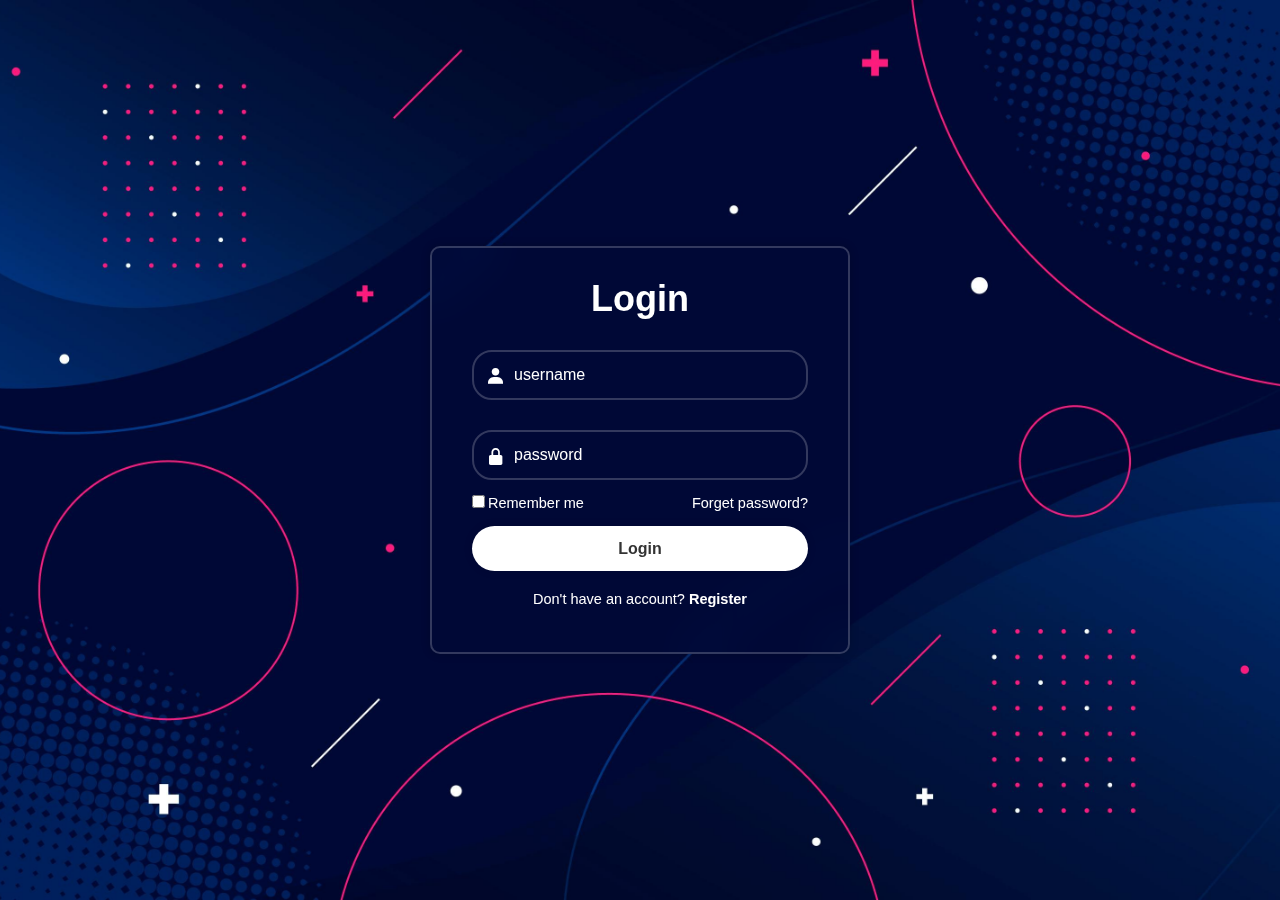
<file: index.html>
<!DOCTYPE html>
<html lang="en">

<head>
    <meta charset="UTF-8">
    <meta http-equiv="X-UA-Compatiable" content="IE=edge">
    <meta name="viewpoint" content="width=device-width,initial-scale=1.0">
    <title>Login Form in HTML and CSS</title>
    <link rel="stylesheet" href="style.css">
    <link href='https://unpkg.com/boxicons@2.1.4/css/boxicons.min.css' rel='stylesheet'>
    </head>
    

    <body>

        <div class="wrapper">
            <form action="">
                <h1>Login</h1>
                <div class="input-box">
                    <input type="text" placeholder="username" requried>
                    <i class='bx bxs-user'></i>
                </div>
                <div class="input-box">
                    <input type="password" placeholder="password" requried>
                    <i class='bx bxs-lock-alt'></i>
</div>


<div class="remember-forget">
    <label><input type="checkbox" />Remember me  </label>
    <a href="#">Forget password?</a>
    </div> 

    <button type="submit" class="btn">Login</button>

    <div class="register-link">
        <p>Don't have an account? <a href="#">Register</a></p>
</div>
</form>
</div>

</body>
</html>
</file>
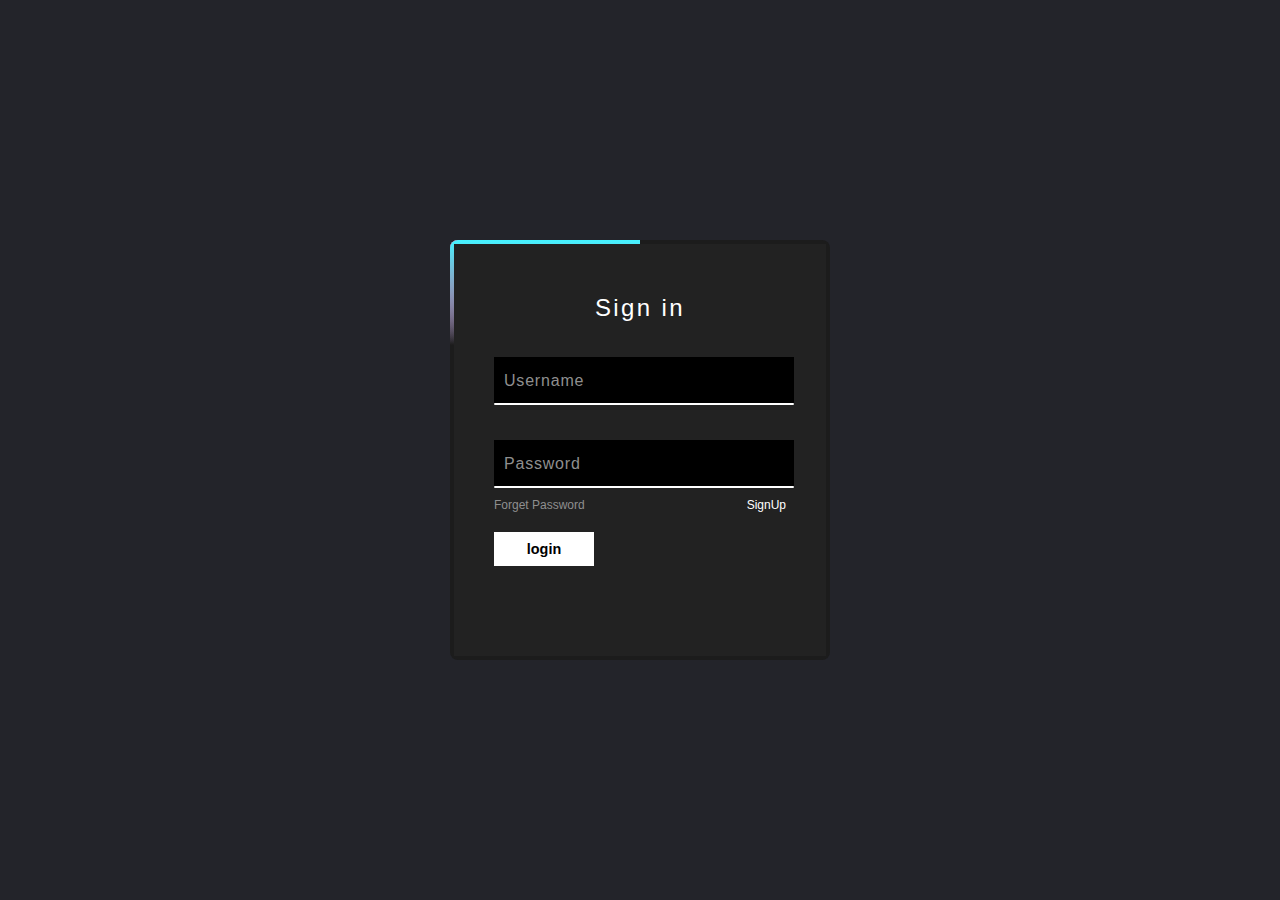
<file: index3.html>
<!DOCTYPE html>
<html lang ="en">
    <head>
        <meta charset="UTF-8">
        <title>Login Form</title>
        <link href="style3.css" rel="stylesheet" />
    </head>
<body>
    <div class="box">
        <span class="borderLine"></span>
     <form>
        <h2>Sign in</h2>
        <div class="inputBox">
            <input type="text" requried="requried" class="input-user">
            <span>Username</span>
            <i></i>
            </div>
        <div class="inputBox">
        <input type="password" requried="requried">
        <span>Password</span>
        <i></i>
        </div>
        <div class="links">
            <a href="#">Forget Password</a>
            <a href="#">SignUp</a>
            </div>
            <input type="submit" value="login" class="submit-btn">
            </form>
            </div>
</body>
</html>
</file>
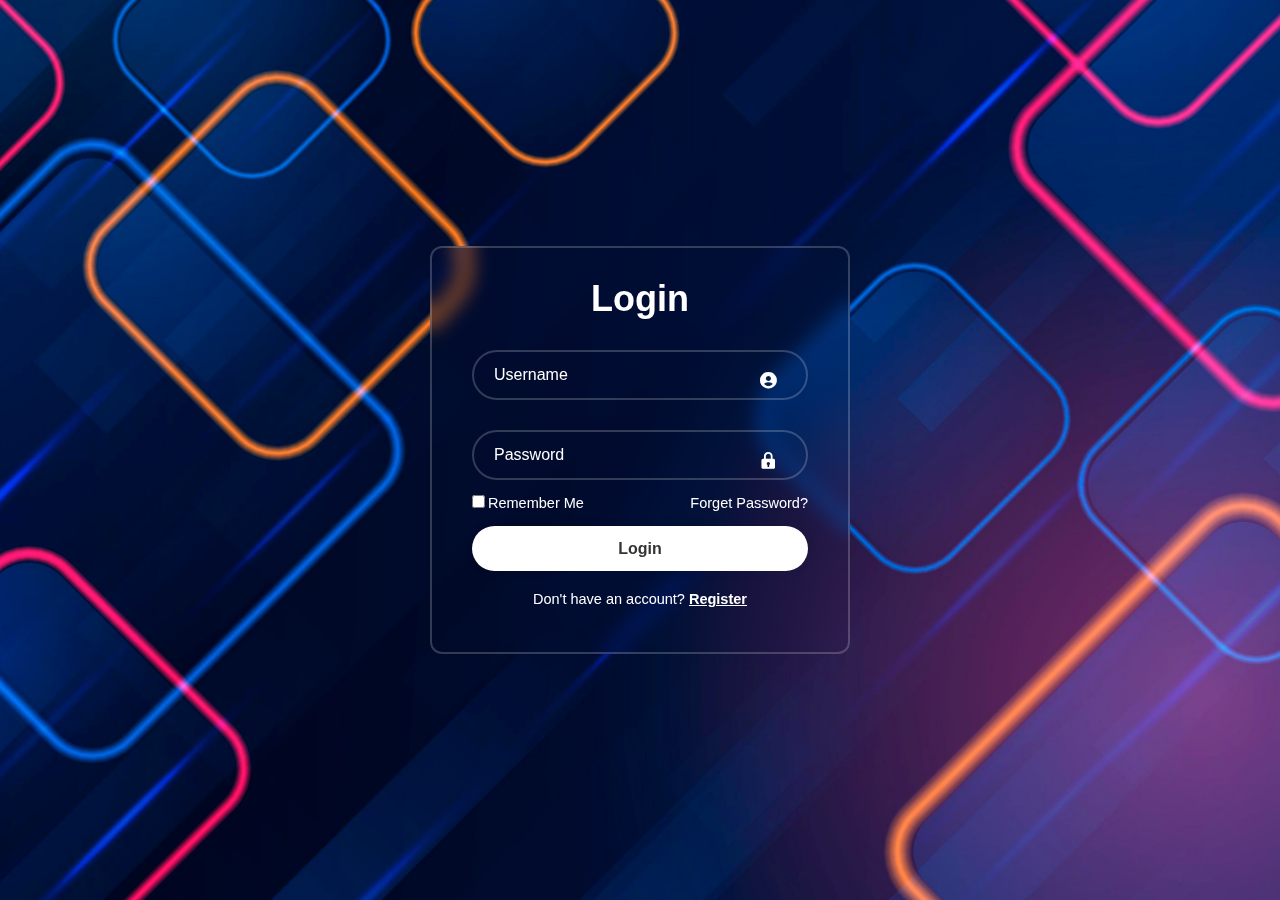
<file: login.html>
<!DOCTYPE html>
<html lang="en">
    <head>
        <meta charset="UTF-8">
        <meta name ="viewpoint" content ="width=device-width, initial-scale=1.0">
        <title>Login Form</title>
        <link rel="stylesheet" href="styles.css">
        <link href='https://unpkg.com/boxicons@2.1.4/css/boxicons.min.css' rel='stylesheet'>

    </head>
</body>
<div class="wrapper">
    <form action="">
        <h1>Login</h1>
        <div class="input-box">
            <input type="text" placeholder="Username" required>
            <i class='bx bxs-user-circle'></i>
            </div>
            <div class="input-box">
                <input type="text" placeholder="Password" requried>
                <i class='bx bxs-lock'></i>
                </div>
                 <div class="remember-forget">
                    <label><input type="checkbox">Remember Me</label>
                    <a href="#">Forget Password?</a>
                    </div>
                    <button type="submit" class="btn">Login</button>
                    <div class="register-link">
                        <p>Don't have an account? <a href="#">Register</a></p>
                        </div>



</form>
</div>
</body>
</html>
</file>
<file: style.css>
*{
    margin: 0;
    padding: 0;
    box-sizing: border-box;
    font-family: "Poppins", sans-serif;
}


body {
    display: flex;
    justify-content: center;
align-items: center;
min-height: 100vh;
background: url('5172658.jpg') no-repeat;
background-size: cover;
background-position: center;
}
 

.wrapper{
    width: 420px;
    background: transparent;
    border: 2px solid rgba(255, 255, 255, .2);
    backdrop-filter: blur(20px);
    box-shadow: 0 0 10px rgba(0, 0, 0, .2);
    color: #fff;
    border-radius: 10px;
    padding: 30px 40px;
}

.wrapper h1{
    font-size: 36px;
    text-align: center;
}

.wrapper .input-box{
    width: 100%;
    height: 50px;
    margin: 30px 0;
    border: 2px solid rgba(255, 255, 255, .2);
    border-radius: 20px;
}

.input-box input{
    position: relative;
    width: 100%;
    height: 100%;
    background: transparent;
    border: none;
    outline: none;
    border-radius: 40px;
    font-size: 16px;
    color:#fff;
    padding: 20px 45px 20px 10px;
    transform: translateX(30px);
}

.input-box input::placeholder{
    color:#fff;
}


.input-box i {
    position:absolute;
    margin-top: 14px;
    margin-left: 10px;
    transform: translatex(-1650%);
    font-size: 20px;

}

.wrapper .remember-forget{
    display: flex;
    justify-content: space-between;
    font-size: 14.5px;
    margin: -15px 0 15px;

}

.remember-forget label input{
    accent-color: #fff;
    margin-right: 3px;
}

.remember-forget a {
    color: #fff;
    text-decoration: none;
}

.remember-forget a:hover{
    text-decoration: underline;
}

.wrapper .btn{
    width: 100%;
    height: 45px;
    background: #fff;
    border: none;
    outline: none;
    border-radius: 40px;
    box-shadow: 0 0 10px rgba(0, 0, 0, .1);
    cursor: pointer;
    font-size: 16px;
    color: #333;
    font-weight: 600;

}


.wrapper .register-link{
    font-size: 14.5px;
    text-align: center;
    margin: 20px 0 15px;
}


.register-link p a {
    color: #fff;
    text-decoration: none;
    font-weight: 600;
}

.register-link p a:hover{
    text-decoration: underline ;
}
</file>
<file: style3.css>
*{
    margin: 0;
    padding: 0;
    box-sizing: border-box;
    font-family: 'Poppins', sans-serif;
}
body
{
    display: flex;
    justify-content: center;
    align-items: center;
    min-height: 100vh;
    background-color: #23242a;
}

.box
{
    position: relative;
    width: 380px;
    height: 420px;
    background: #1c1c1c;
    border-radius: 8px;
    overflow: hidden;
}
.box::before
{
    content: '';
    position: absolute;
    top: -50%;
    left: -50%;
    width: 380px;
    height: 420px;
    background: linear-gradient(0deg,transparent,transparent,
    #45f3ff,#45f3ff,#45f3ff);
    z-index: 1;
    transform-origin: bottom right;
    animation: animate 6s linear infinite;
}
.box::after
{
    content: '';
    position: absolute;
    top: -50%;
    left: -50%;
    width: 380px;
    height: 420px;
    background: linear-gradient(0deg,transparent,transparent,
    #45f3ff,#45f3ff,#45f3ff);
    z-index: 1;
    transform-origin: bottom right;
    animation: animate 6s linear infinite;
    animation-delay: -3s;
}
.borderLine
{
    position: absolute;
    top: 0;
    inset: 0;
}
.borderLine::before
{
    content: '';
    position: absolute;
    top: -50%;
    left: -50%;
    width: 380px;
    height: 420px;
    background: linear-gradient(0deg,transparent,transparent,
    #ff2770,#ff2770,#ff2770);
    z-index: 1;
    transform-origin: bottom right;
    animation: animate 6s linear infinite;
    animation-delay: -1.5s;
}
.borderLine::after
{
    content: '';
    position: absolute;
    top: -50%;
    left: -50%;
    width: 380px;
    height: 420px;
    background: linear-gradient(0deg,transparent,transparent,
    #ff2770,#ff2770,#ff2770);
    z-index: 1;
    transform-origin: bottom right;
    animation: animate 6s linear infinite;
    animation-delay: -4.5s;

}
@keyframes animate
{
    0%
    {
        transform: rotate(0deg);
    }
    100%
    {
        transform: rotate(360deg);
    }
}
.box form
{
    position: absolute;
    inset: 4px;
    background: #222;
    padding: 50px 40px;
    z-index: 2;
    display: flex;
    flex-direction: column;
}

.box form h2
{
    color: #fff;
    font-weight: 500;
    text-align: center;
    letter-spacing: 0.1em;
}

.box form .inputBox
{
position: relative;
width: 300px;
margin-top: 35px;
background: #000;
}

.box form .inputBox input
{
    position: relative;
    width: 100%;
    padding: 20px 10px 10px;
    background: transparent;
    outline: none;
    border: none;
    box-shadow: none;
    color: #23242a;
    font-size: 1em;
    letter-spacing: 0.05em;
    transition: 0.5s;
    z-index: 10;
    color: black;
    font-weight: 700;
    font-family: Georgia, 'Times New Roman', Times, Georgia, 'Times New Roman', Times, serif;
    text-transform: capitalize;
}
.inputBox span 
{
    position: absolute;
    left: 0;
    bottom: 5px;
    padding: 20px 10px 10px;
    pointer-events: none;
    color: #8f8f8f;
    font-size: 1em;
    letter-spacing: 0.05em;
    transition: 0.5s;
}


.inputBox input:hover~span , .inputBox input:focus~span{
    bottom: 40px;
}
.box form .inputBox input:hover~i,
 .box form .inputBox input:focus~i{
    background-color: #fff;
    height: 100%;
    
}

.box form .inputBox i
{
    position: absolute;
    left: 0;
    bottom: 0;
    background-color: #fff;
    border-radius: 4px;
    overflow: hidden;
    transition: 0.5s;
    pointer-events: none;
    height: 2px;
    width: 300px;
}


.box form .links
{
    display: flex;
    justify-content: space-between;
}

.box form .links a
{
    margin: 10px 0;
    font-size: 0.75em;
    color: #8f8f8f;
    text-decoration: none;
}

.box form .links a:hover,
.box form .links a:nth-child(2)
{
    color: #fff;
}
 
.box form input[type="submit"]
{
    border: none;
    outline: none;
    padding: 9px 25px;
    background: #fff;
    cursor: pointer;
    font-size: 0.9em;
    font-weight: 600;
    width: 100px;
    margin-top: 10px;
}
.box form input[type="submit"]:hover{
    background-color: blue;
}

.box form input[type="submit"]:active
{
    opacity: 0.8;
}
</file>
<file: styles.css>
*{
    margin: 0;
    padding: 0;
    box-sizing: border-box;
    font-family: "poppins", sans-serif;
}

body{
    display: flex;
    justify-content: center;
    align-items: center;
    min-height: 100vh;
    background: url(5192479.jpg) no-repeat;
    background-size: cover;
    background-position: center;

}

.wrapper{
    width: 420px;
    background: transparent;
    border: 2px solid rgba(255, 255, 255, .2);
    backdrop-filter: blur(10px);
    color: #fff;
    border-radius: 12px;
    padding: 30px 40px;
}

.wrapper h1{
    font-size: 36px;
    text-align: center;
}

.wrapper .input-box{
    position: relative;
    width: 100%;
    height: 50px;
    margin: 30px 0;
} 
.input-box input{
    width: 100%;
    height: 100%;
    background: transparent;
    border: none;
    outline: none;
    border: 2px solid rgba(255, 255, 255, .2);
    border-radius: 40px;
    font-size: 16px;
    color:#fff;
    padding: 20px 45px 20px 20px;
}

.input-box input::placeholder{
color: #fff;    
}

.input-box i{
 position: absolute;
 right: 20px;
 top: 20px;
 transform: translate(-50%);
 font-size: 20px;
}

.wrapper .remember-forget{
    display: flex;
    justify-content: space-between;
    font-size: 14.5px;
    margin: -15px 0 15px;

}

.remember-forget label input{
    accent-color: #fff;
    margin-right: 3px;
}

.remember-forget a{
    color:#fff;
    text-decoration: none;
}

.remember-forget a:hover{
    text-decoration: underline;
}

.wrapper .btn{
    width: 100%;
    height: 45px;
    background: #fff;
    border: none;
    outline: none;
    border-radius: 40px;
    box-shadow: 0 0 10px rgba(0, 0, 0, .1);
    cursor: pointer;
    font-size: 16px;
    color: #333;
    font-weight: 600;

}

.wrapper .register-link{
    font-size: 14.5px;
    text-align: center;
    margin: 20px 0 15px;
}

.register-link p a{
    color:#fff;
    text-decoration: none;
    font-weight: 600;
}

.register-link p a{
    text-decoration: underline;
}
</file>
